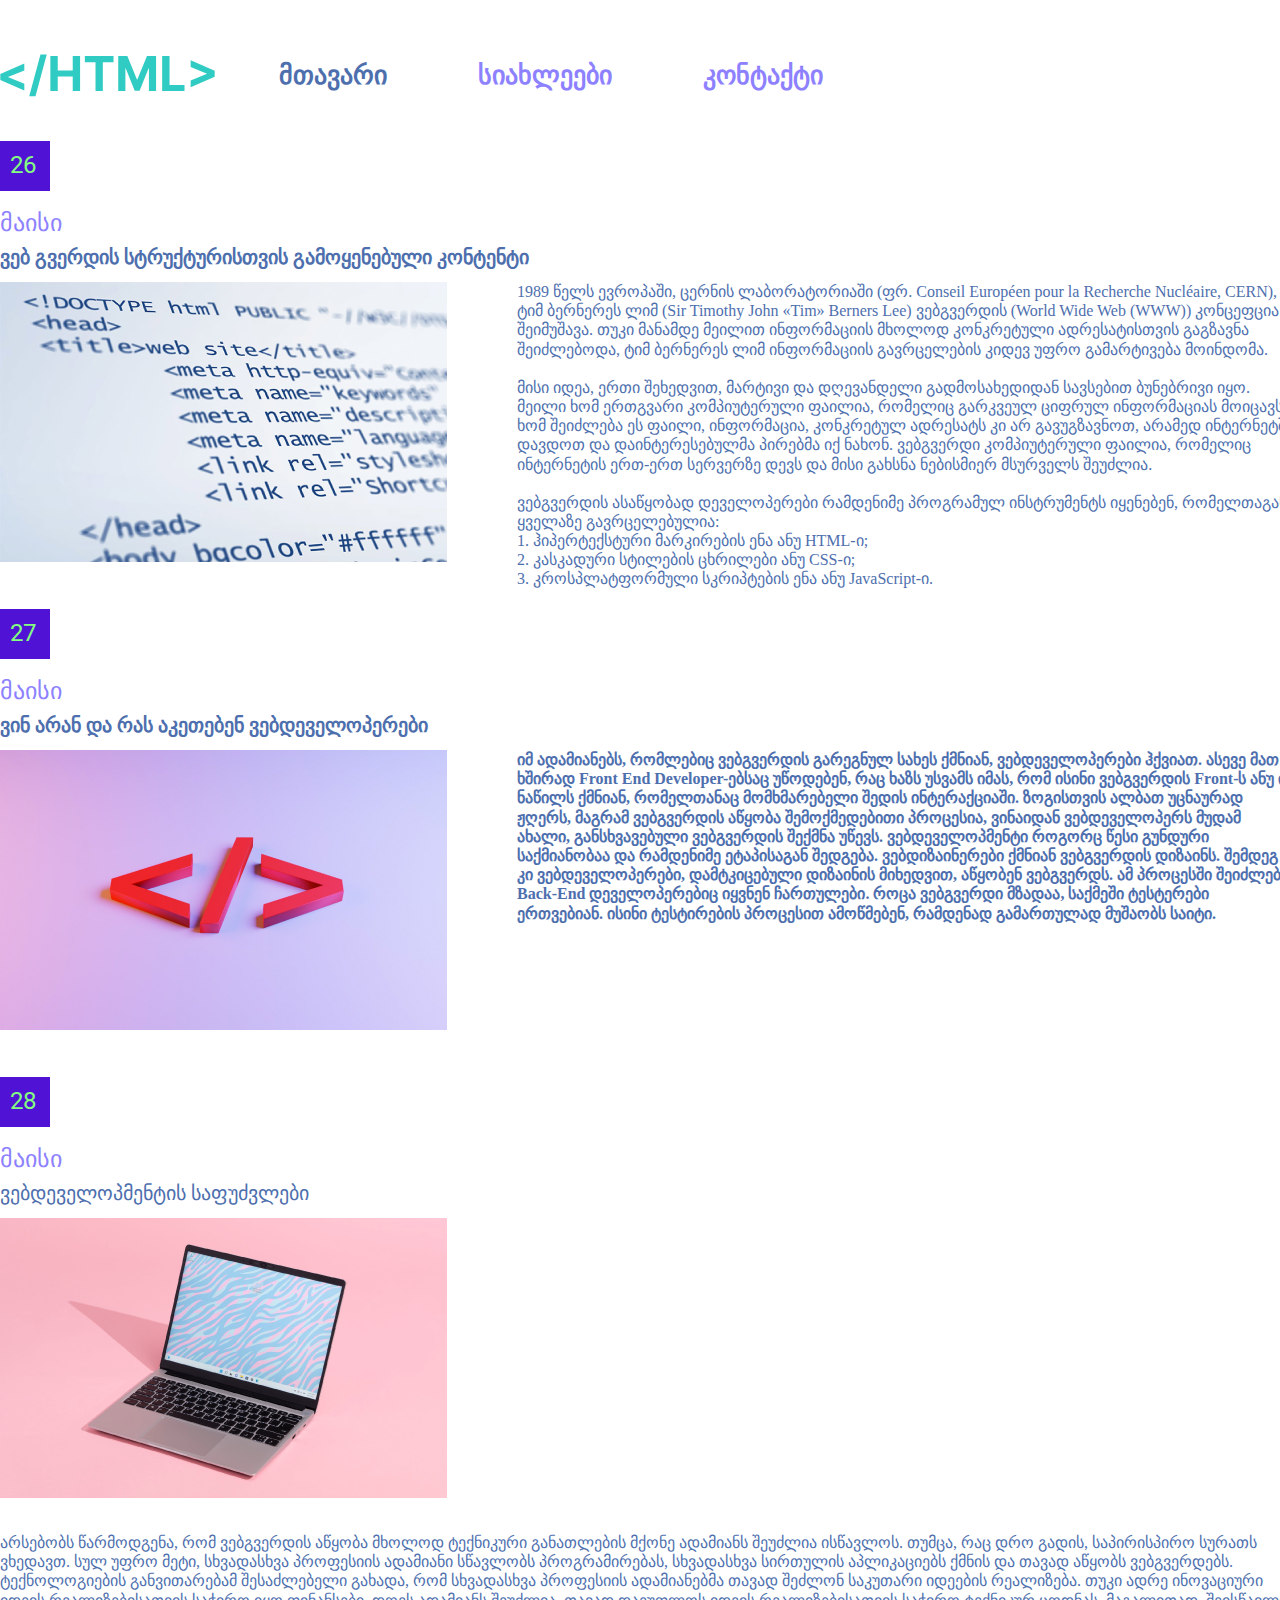
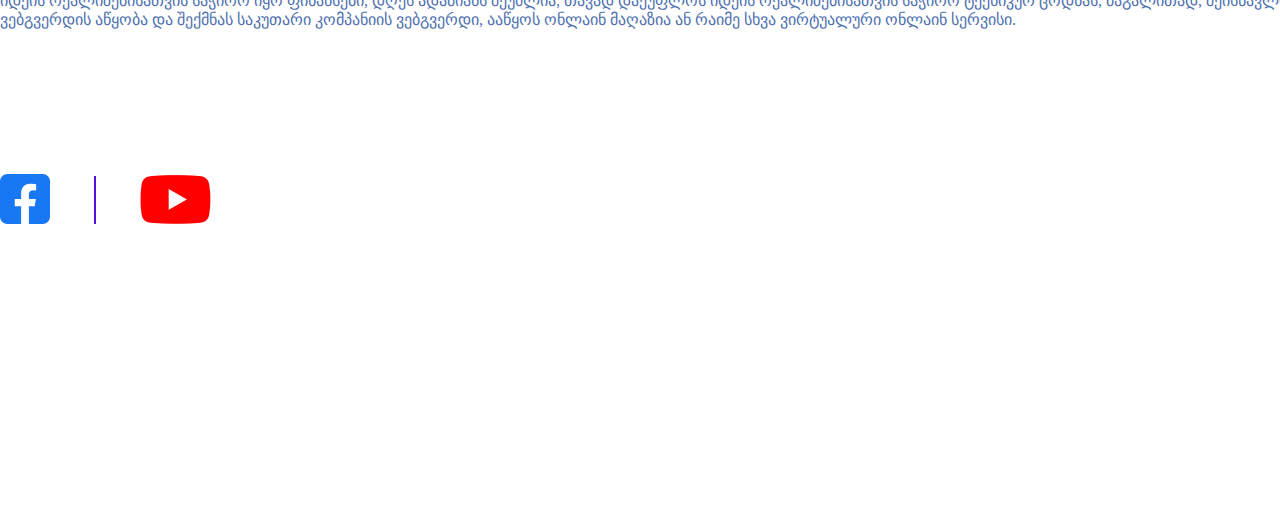
<file: index.html>
<!DOCTYPE html>
<html>
	<head>
		<meta charset="utf-8">
		<meta name="viewport" content="width=device-width, initial-scale=1">
		<link rel="stylesheet" href="https://cdn.web-fonts.ge/fonts/bpg-square/css/bpg-square.min.css">
		<link rel="stylesheet" href="https://cdn.web-fonts.ge/fonts/bpg-nostalgia/css/bpg-nostalgia.min.css">
		<link rel="stylesheet" href="https://cdn.web-fonts.ge/fonts/alk-rounded-nusx-med/css/alk-rounded-nusx-med.min.css">
		<link rel="preconnect" href="https://fonts.googleapis.com">
		<link rel="preconnect" href="https://fonts.gstatic.com" crossorigin>
		<link href="https://fonts.googleapis.com/css2?family=Roboto:ital,wght@0,100;0,300;0,400;0,500;0,700;0,900;1,100;1,300;1,400;1,500;1,700;1,900&display=swap" rel="stylesheet">
		<link href="https://free.bboxtype.com/embedfonts/?family=FiraGO:400" rel="stylesheet">

		<link rel="stylesheet" type="text/css" href="css/reset.css">
		<link rel="stylesheet" type="text/css" href="css/style.css">
		<title>მთავარი გვერდი</title>
	</head>
	<body>
		<header>
			<div class="container">
				<img src="images/htmllogo.svg" alt="html logo" class="htmllogo">
				<nav>
					<ul>
						<li>
							<a href="#" class="active">მთავარი</a>
						</li>
						<li>
							<a href="pages/news.html" class="news">სიახლეები</a>
						</li>
						<li>
							<a href="pages/contact.html" class="contact">კონტაქტი</a>					
						</li>
					</ul>
				</nav>
			</div>
		</header>
		<section>
			<div class="container">
			<article>
				<div class="date">26</div>
				<h3 class="month">მაისი</h3>
				<h4 class="head">ვებ გვერდის სტრუქტურისთვის გამოყენებული კონტენტი</h4>
				<img class="code" src="images/code.png" alt="code picture">
				<div class="pdiv">
					<p class="p1">1989 წელს ევროპაში, ცერნის ლაბორატორიაში (ფრ. Conseil Européen pour la Recherche Nucléaire, CERN), ტიმ ბერნერეს ლიმ (Sir Timothy John «Tim» Berners Lee) ვებგვერდის (World Wide Web (WWW)) კონცეფცია შეიმუშავა. თუკი მანამდე მეილით ინფორმაციის მხოლოდ კონკრეტული ადრესატისთვის გაგზავნა შეიძლებოდა, ტიმ ბერნერეს ლიმ ინფორმაციის გავრცელების კიდევ უფრო გამარტივება მოინდომა.</p>
					<p class="p1">მისი იდეა, ერთი შეხედვით, მარტივი და დღევანდელი გადმოსახედიდან სავსებით ბუნებრივი იყო. მეილი ხომ ერთგვარი კომპიუტერული ფაილია, რომელიც გარკვეულ ციფრულ ინფორმაციას მოიცავს. ხომ შეიძლება ეს ფაილი, ინფორმაცია, კონკრეტულ ადრესატს კი არ გავუგზავნოთ, არამედ ინტერნეტში დავდოთ და დაინტერესებულმა პირებმა იქ ნახონ. ვებგვერდი კომპიუტერული ფაილია, რომელიც ინტერნეტის ერთ-ერთ სერვერზე დევს და მისი გახსნა ნებისმიერ მსურველს შეუძლია.</p>
					<p class="p1">ვებგვერდის ასაწყობად დეველოპერები რამდენიმე პროგრამულ ინსტრუმენტს იყენებენ, რომელთაგან ყველაზე გავრცელებულია:<br> 1. ჰიპერტექსტური მარკირების ენა ანუ HTML-ი;<br> 2. კასკადური სტილების ცხრილები ანუ CSS-ი;<br> 3. კროსპლატფორმული სკრიპტების ენა ანუ JavaScript-ი.</p>
				</div>
			</article>
			<article>
				<div class="date">27</div>
				<h3 class="month2">მაისი</h3>
				<h4 class="head2">ვინ არან და რას აკეთებენ ვებდეველოპერები</h4>
				<img class="tags" src="images/tags.jpg" alt="tags picture">
				<div class="pdiv2">
					<p class="p2">იმ ადამიანებს, რომლებიც ვებგვერდის გარეგნულ სახეს ქმნიან, ვებდეველოპერები ჰქვიათ. ასევე მათ ხშირად Front End Developer-ებსაც უწოდებენ, რაც ხაზს უსვამს იმას, რომ ისინი ვებგვერდის Front-ს ანუ იმ ნაწილს ქმნიან, რომელთანაც მომხმარებელი შედის ინტერაქციაში. ზოგისთვის ალბათ უცნაურად ჟღერს, მაგრამ ვებგვერდის აწყობა შემოქმედებითი პროცესია, ვინაიდან ვებდეველოპერს მუდამ ახალი, განსხვავებული ვებგვერდის შექმნა უწევს. ვებდეველოპმენტი როგორც წესი გუნდური საქმიანობაა და რამდენიმე ეტაპისაგან შედგება. ვებდიზაინერები ქმნიან ვებგვერდის დიზაინს. შემდეგ კი ვებდეველოპერები, დამტკიცებული დიზაინის მიხედვით, აწყობენ ვებგვერდს. ამ პროცესში შეიძლება Back-End დეველოპერებიც იყვნენ ჩართულები. როცა ვებგვერდი მზადაა, საქმეში ტესტერები ერთვებიან. ისინი ტესტირების პროცესით ამოწმებენ, რამდენად გამართულად მუშაობს საიტი.</p>
				</div>
			</article>
			<article>
				<div class="date">28</div>
				<h3 class="month3">მაისი</h3>
				<h4 class="head3">ვებდეველოპმენტის საფუძვლები</h4>
				<img class="computer" src="images/computer.png" alt="computer picture">
				<div class="pdiv3">
					<p class="p3">არსებობს წარმოდგენა, რომ ვებგვერდის აწყობა მხოლოდ ტექნიკური განათლების მქონე ადამიანს შეუძლია ისწავლოს. თუმცა, რაც დრო გადის, საპირისპირო სურათს ვხედავთ. სულ უფრო მეტი, სხვადასხვა პროფესიის ადამიანი სწავლობს პროგრამირებას, სხვადასხვა სირთულის აპლიკაციებს ქმნის და თავად აწყობს ვებგვერდებს. ტექნოლოგიების განვითარებამ შესაძლებელი გახადა, რომ სხვადასხვა პროფესიის ადამიანებმა თავად შეძლონ საკუთარი იდეების რეალიზება. თუკი ადრე ინოვაციური იდეის რეალიზებისათვის საჭირო იყო ფინანსები, დღეს ადამიანს შეუძლია, თავად დაეუფლოს იდეის რეალიზებისათვის საჭირო ტექნიკურ ცოდნას, მაგალითად, შეისწავლოს ვებგვერდის აწყობა და შექმნას საკუთარი კომპანიის ვებგვერდი, ააწყოს ონლაინ მაღაზია ან რაიმე სხვა ვირტუალური ონლაინ სერვისი.</p>
				</div>
			</article>				
			</div>
		</section>
		<footer class="footer1">
			<div class="container">
				<img class="facebook" src="images/facebook.png" alt="facebook logo">
				<div class="line"></div>
				<img class="youtube" src="images/youtube.png" alt="youtube logo">			
			</div>
		</footer>
	</body>
</html>
</file>
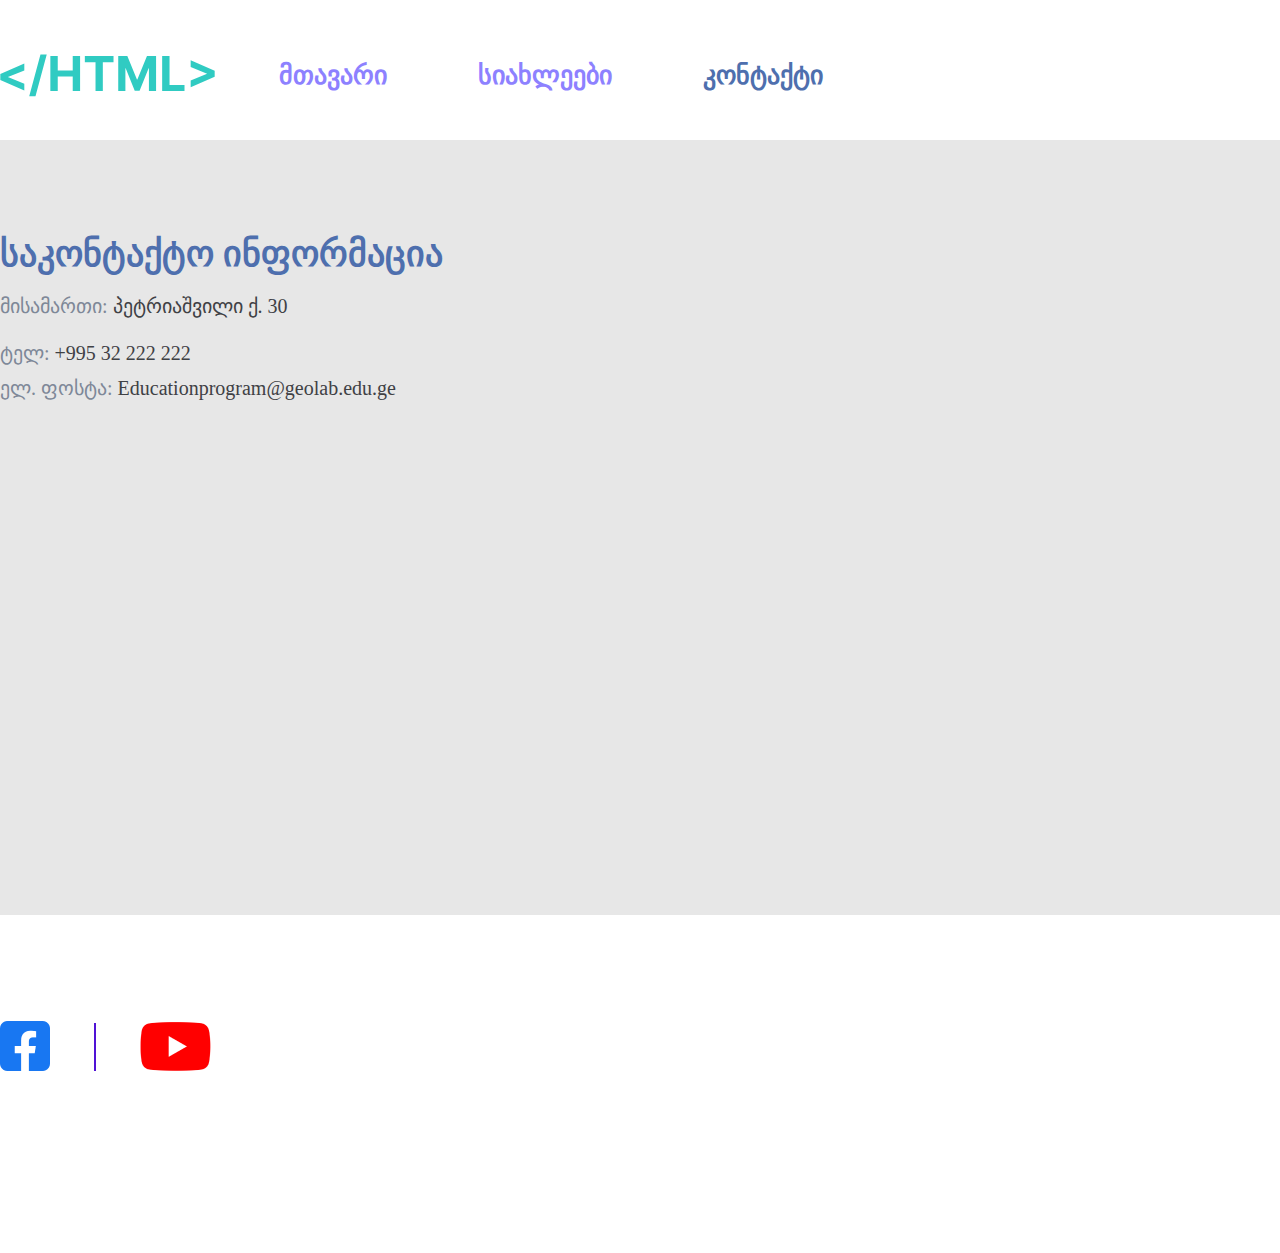
<file: pages/contact.html>
<!DOCTYPE html>
<html>
	<head>
		<meta charset="utf-8">
		<meta name="viewport" content="width=device-width, initial-scale=1">
		<link rel="stylesheet" href="https://cdn.web-fonts.ge/fonts/bpg-square/css/bpg-square.min.css">
		<link rel="stylesheet" href="https://cdn.web-fonts.ge/fonts/bpg-nostalgia/css/bpg-nostalgia.min.css">
		<link rel="stylesheet" href="https://cdn.web-fonts.ge/fonts/alk-rounded-nusx-med/css/alk-rounded-nusx-med.min.css">
		<link rel="preconnect" href="https://fonts.googleapis.com">
		<link rel="preconnect" href="https://fonts.gstatic.com" crossorigin>
		<link href="https://fonts.googleapis.com/css2?family=Roboto:ital,wght@0,100;0,300;0,400;0,500;0,700;0,900;1,100;1,300;1,400;1,500;1,700;1,900&display=swap" rel="stylesheet">
		<link href="https://free.bboxtype.com/embedfonts/?family=FiraGO:400" rel="stylesheet">

		<link rel="stylesheet" type="text/css" href="../css/reset.css">
		<link rel="stylesheet" type="text/css" href="../css/style.css">
		<title>კონტაქტის გვერდი</title>
	</head>
	<body>
		<header class="header2">
			<div class="container">
					<img src="../images/htmllogo.svg" alt="html logo" class="htmllogo">
					<nav>
						<ul>
							<li>
								<a href="../index.html" class="main">მთავარი</a>
							</li>
							<li>
								<a href="news.html" class="news">სიახლეები</a>
							</li>
							<li>
								<a href="#" class="active">კონტაქტი</a>					
							</li>
						</ul>
					</nav>
				</div>
		</header>
		<section class="s-3">
			<div class="container3">
				<div class="contactsdiv">
					<h2 class="information">საკონტაქტო ინფორმაცია</h2>
					<h4 class="info">მისამართი: <span>პეტრიაშვილი ქ. 30</span></h4>
					<h4 class="info2"> ტელ: <span>+995 32 222 222</span></h4>
					<h4 class="info3">ელ. ფოსტა: <span>Educationprogram@geolab.edu.ge</span></h4>
				</div>
				<iframe src="https://www.google.com/maps/embed?pb=!1m14!1m12!1m3!1d27630.006244168857!2d2.16704629636482!3d41.39262192320557!2m3!1f0!2f0!3f0!3m2!1i1024!2i768!4f13.1!5e0!3m2!1sen!2sge!4v1713805996721!5m2!1sen!2sge" style="border:0;" allowfullscreen="" loading="lazy" referrerpolicy="no-referrer-when-downgrade"></iframe>
			</div>
		</section>
		<footer class="footer">
			<div class="container">
				<div class="footerdiv">
					<img class="facebook" src="../images/facebook.png" alt="facebook logo">
					<div class="line"></div>
					<img class="youtube" src="../images/youtube.png" alt="youtube logo">	
				</div>		
			</div>
		</footer>
	</body>
</html>
</file>
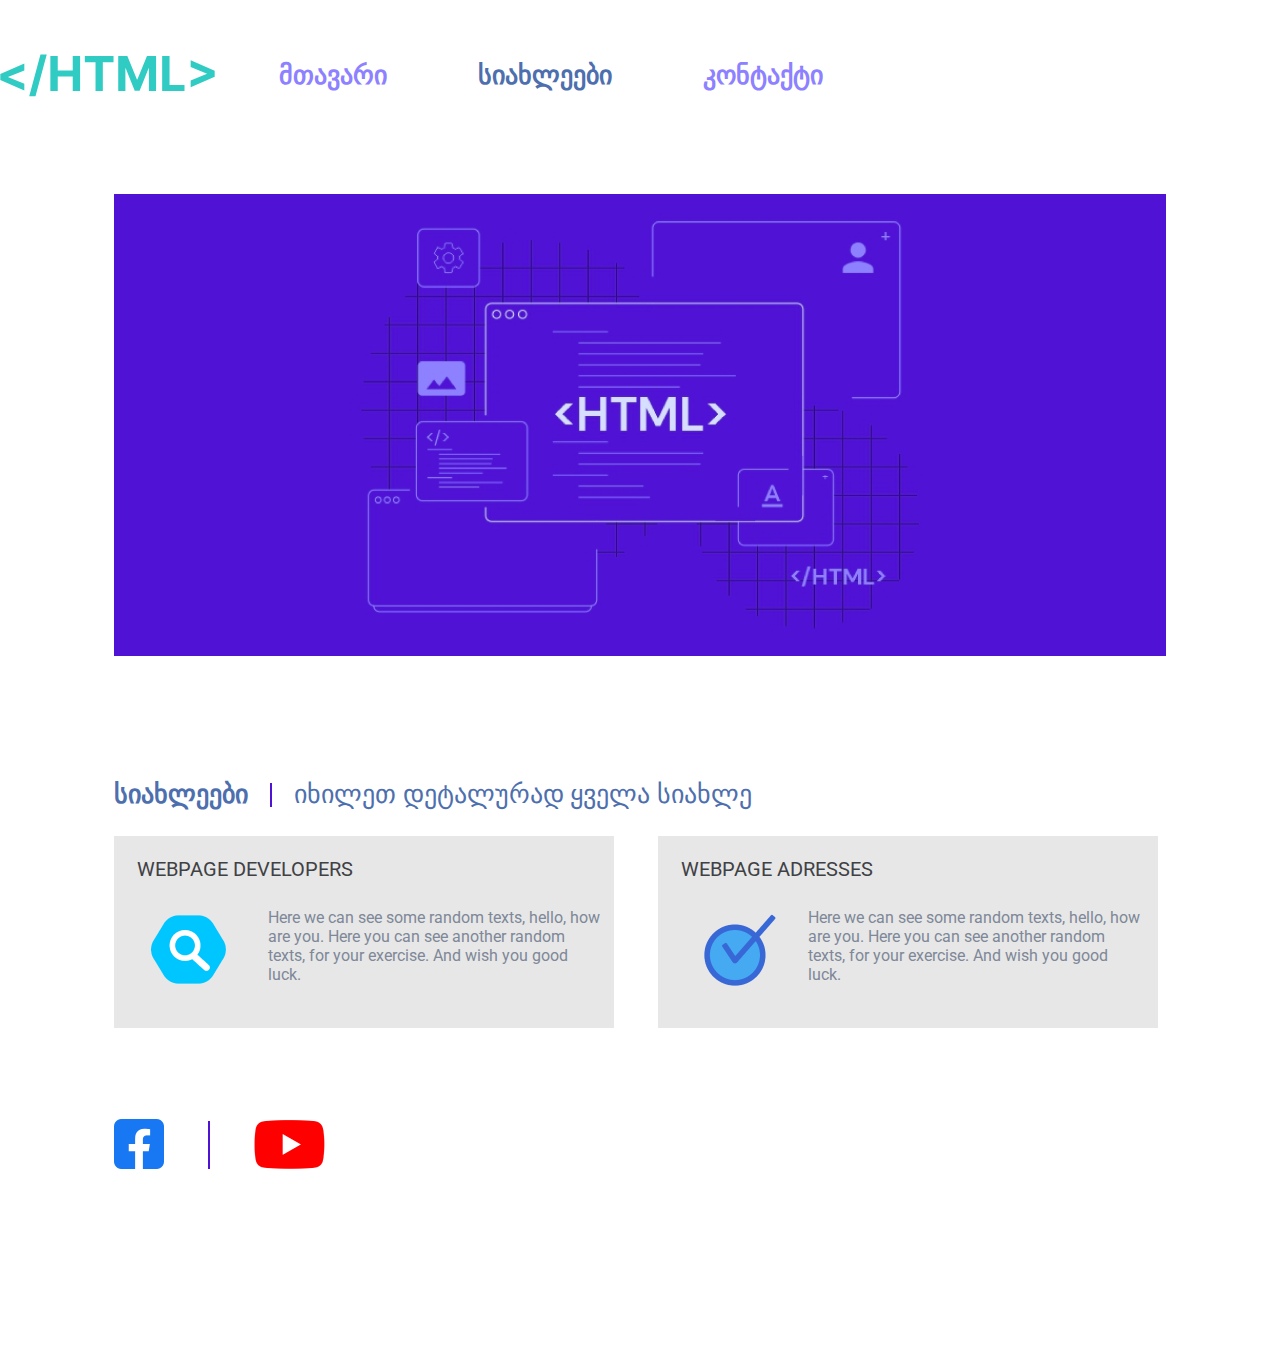
<file: pages/news.html>
<!DOCTYPE html>
<html>
	<head>
		<meta charset="utf-8">
		<meta name="viewport" content="width=device-width, initial-scale=1">
		<link rel="stylesheet" href="https://cdn.web-fonts.ge/fonts/bpg-square/css/bpg-square.min.css">
		<link rel="stylesheet" href="https://cdn.web-fonts.ge/fonts/bpg-nostalgia/css/bpg-nostalgia.min.css">
		<link rel="stylesheet" href="https://cdn.web-fonts.ge/fonts/alk-rounded-nusx-med/css/alk-rounded-nusx-med.min.css">
		<link rel="preconnect" href="https://fonts.googleapis.com">
		<link rel="preconnect" href="https://fonts.gstatic.com" crossorigin>
		<link href="https://fonts.googleapis.com/css2?family=Roboto:ital,wght@0,100;0,300;0,400;0,500;0,700;0,900;1,100;1,300;1,400;1,500;1,700;1,900&display=swap" rel="stylesheet">
		<link href="https://free.bboxtype.com/embedfonts/?family=FiraGO:400" rel="stylesheet">

		<link rel="stylesheet" type="text/css" href="../css/reset.css">
		<link rel="stylesheet" type="text/css" href="../css/style.css">
		<title>სიახლეების გვერდი</title>
	</head>
	<body>
		<header class="header2">
			<div class="container">
					<img src="../images/htmllogo.svg" alt="html logo" class="htmllogo">
					<nav>
						<ul>
							<li>
								<a href="../index.html" class="main">მთავარი</a>
							</li>
							<li>
								<a href="#" class="active">სიახლეები</a>
							</li>
							<li>
								<a href="contact.html" class="contact">კონტაქტი</a>					
							</li>
						</ul>
					</nav>
				</div>
		</header>
		<section>
			<div class="container2">
				<img class="banner" src="../images/banner.png" alt="banner">
				<div class="newsdiv">
					<div class="title">
						<h2 class="h-1">სიახლეები</h2>
						<div class="line2"></div>
						<h2 class="h-2">იხილეთ დეტალურად ყველა სიახლე</h2>
					</div>
					<div class="devdiv">
						<h3 class="h-3">WEBPAGE DEVELOPERS</h3>
						<img class="search" src="../images/search.png" alt="search logo">
						<p class="devp">Here we can see some random texts, hello, how are you. Here you can see another random texts, for your exercise. And wish you good luck.</p>
					</div>
					<div class="addressdiv">
						<h3 class="h-4">WEBPAGE ADRESSES</h3>
						<img class="checkmark" src="../images/checkmark.png" alt="check mark">
						<p class="paragraph">Here we can see some random texts, hello, how are you. Here you can see another random texts, for your exercise. And wish you good luck. </p>
					</div>
				</div>
			</div>	
		</section>
		<footer class="footer2">
			<div class="container2">
				<img class="facebook" src="../images/facebook.png" alt="facebook logo">
				<div class="line"></div>
				<img class="youtube" src="../images/youtube.png" alt="youtube logo">			
			</div>
		</footer>
	</body>
</html>
</file>
<file: css/style.css>
header {
	padding-top: 54px;
}
.container {
	margin: 0 auto;
	width: 1300px;
}
.htmllogo {
	margin-right: 60px;
	vertical-align: middle;
}
nav {
	width: 700px;
	display: inline-block;
	vertical-align: middle;

}
li {
	display: inline-block;
}
a {
	color: #8D81FF;
	font-family: FiraGO;
	font-size: 26px;
	font-style: normal;
	font-weight: 700;
	line-height: normal;
	margin-right: 87px;
}
.active {
	color: #4E6FAE;
	font-family: FiraGO;
	font-size: 26px;
	font-style: normal;
	font-weight: 700;
	line-height: normal;
}
.date {
	width: 50px;
	height: 50px;
	padding: 10px;
	background-color: #5012D5;
	color: #84FF81;
	font-family: Roboto;
	font-size: 24px;
	font-style: normal;
	font-weight: 400;
	line-height: normal;
	padding: 10px;
	margin-top: 44px;
}
.month {
	color: #8D81FF;
	font-family: BPG square;
	font-size: 24px;
	font-style: normal;
	font-weight: 400;
	line-height: normal;
	margin-top: 18px;
}
.month2 {
	color: #8D81FF;
	font-family: BPG nostalgia;
	font-size: 24px;
	font-style: normal;
	font-weight: 500;
	line-height: normal;
	margin-top: 18px;
}
.month3 {
	color: #8D81FF;
	font-family: alk rounded nusx med;
	font-size: 24px;
	font-style: normal;
	font-weight: 500;
	line-height: normal;
	margin-top: 18px;
}
.head {
	color: #4E6FAE;
	font-family: BPG square;
	font-size: 20px;
	font-style: normal;
	font-weight: 700;
	line-height: normal;
	margin-top: 8px;
	margin-bottom: 13px;
}
.head2 {
	color: #4E6FAE;
	font-family: bpg nostalgia;
	font-size: 20px;
	font-style: normal;
	font-weight: 700;
	line-height: normal;
	margin-top: 8px;
	margin-bottom: 13px;
}
.head3 {
	color: #4E6FAE;
	font-family: alk rounded nusx med;
	font-size: 20px;
	font-style: normal;
	font-weight: 500;
	line-height: normal;
	margin-top: 8px;
	margin-bottom: 13px;
}
.code {
	margin-right: 66px;
}
.pdiv, .pdiv2 {
	display: inline-block;
	width: 778px;
	height: 280px;
	vertical-align:top;
}
.p1 {
	color: #4E6FAE;
	font-family: BPG square;
	font-size: 16px;
	font-style: normal;
	font-weight: 400;
	line-height: normal;
	margin-bottom: 19px;
	line-height: 1.2;
}
.p2 {
	color: #4E6FAE;
	font-family: bpg nostalgia;
	font-size: 16px;
	font-style: normal;
	font-weight: 600;
	line-height: normal;
	margin-bottom: 19px;
	line-height: 1.2;
}
.p3 {
	color: #4E6FAE;
	font-family: alk rounded nusx med;
	font-size: 16px;
	font-style: normal;
	font-weight: 500;
	line-height: normal;
	margin-bottom: 19px;
	line-height: 1.2;
}
.tags {
	margin-right: 66px;
}
.pdiv3 {
	display: block;
	margin-top: 32px;
}
.footer1 {
	padding-bottom: 285px;
	margin-top: 145px;
}
.line {
	width: 2px;
	height: 48px;
	background-color: #5012D5;
	display: inline-block;
	margin-right: 40px;
}
.facebook {
	margin-right: 40px;
}
/*end of page 1*/

.banner {
	margin-top: 97px;
}
.container2 {
	width: 1052px;
	margin: 0 auto;
}

.h-1 {
	color: #4E6FAE;
	font-family: FiraGO;
	font-size: 26px;
	font-style: normal;
	font-weight: 700;
	line-height: normal;
	display: inline-block;
	vertical-align: middle;
	margin-right: 18px;
}

.line2 {
	display: inline-block;
	width: 2px;
	height: 24px;
	background-color: #5012D5;
	margin-right: 18px;
	vertical-align: middle;
}

.h-2 {
	color: #4E6FAE;
	font-family: FiraGO;
	font-size: 26px;
	font-style: normal;
	font-weight: 400;
	line-height: normal;
	display: inline-block;
	vertical-align: middle;
}

.title {
	margin-top: 120px;
}

.devdiv {
	width: 500px;
	height: 192px;
	background-color: #E7E7E7;
	display: inline-block ;
	vertical-align: top;
	padding-top: 21px;
	margin-right: 40px;
	margin-top: 26px;
}

.h-3 {
	width: 307px;
	color: #3F4145;
	font-family: Roboto;
	font-size: 20px;
	font-style: normal;
	font-weight: 400;
	line-height: normal;
	margin-left: 23px;
}
.search {
	vertical-align: middle;
	margin: 30px 37px 41px 36px;
}
.devp {
	width: 335px;
	height: 95px;
	color: #7E8898;
	font-family: Roboto;
	font-size: 16px;
	font-style: normal;
	font-weight: 400;
	line-height: normal;
	display: inline-block;
	vertical-align: middle;
}

.addressdiv {
	width: 500px;
	height: 192px;
	background-color: #E7E7E7;
	display: inline-block;
	vertical-align: top;
	padding-top: 21px;
	margin-top: 26px;
}
.h-4 {
	width: 307px;
	color: #3F4145;
	font-family: Roboto;
	font-size: 20px;
	font-style: normal;
	font-weight: 400;
	line-height: normal;
	margin-left: 23px;
}
.checkmark {
	vertical-align: middle;
	margin: 24px 19px 35px 38px;
}
.paragraph {
	width: 335px;
	height: 95px;
	color: #7E8898;
	font-family: Roboto;
	font-size: 16px;
	font-style: normal;
	font-weight: 400;
	line-height: normal;
	display: inline-block;
	vertical-align: middle;
}

.footer2 {
	margin-top: 91px ;
	margin-bottom: 194px;
}
/*end of page 2*/

.s-3 {
	background-color: #E7E7E7;
	height: 775px;
	margin-top: 43px;
}
.container3 {
	width: 1330px;
	margin: 0 auto;
}
.contactsdiv {
	width: 475px;
	display: inline-block;
	vertical-align: top;
	margin-top: 93px;
	margin-right: 172px;
}
.information {
	width: 474px;
	height: 34px;
	color: #4E6FAE;
	font-family: "FiraGO";
	font-size: 36px;
	font-style: normal;
	font-weight: 700;
	line-height: normal;
	margin-bottom: 27px;
}
.info {
	color: #7E8898;
	font-family: "FiraGO";
	font-size: 20px;
	font-style: normal;
	font-weight: 400;
	line-height: normal;
	margin-bottom: 23px;
}
.info2 {
	color: #7E8898;
	font-family: "FiraGO";
	font-size: 20px;
	font-style: normal;
	font-weight: 400;
	line-height: normal;
	margin-bottom: 11px;
}
.info3 {
	color: #7E8898;
	font-family: "FiraGO";
	font-size: 20px;
	font-style: normal;
	font-weight: 400;
	line-height: normal;
	margin-bottom: 11px;
}
span {
	color: #3F4145;
	font-family: "FiraGO";
	font-size: 20px;
	font-style: normal;
	font-weight: 400;
	line-height: normal;
}
iframe {
	display: inline-block;
	width: 670px;
	height: 549px;
	vertical-align: top;
	margin-top: 93px;
}
.footerdiv {
	margin-top: 106px;
	margin-bottom: 179px;
}
</file>
